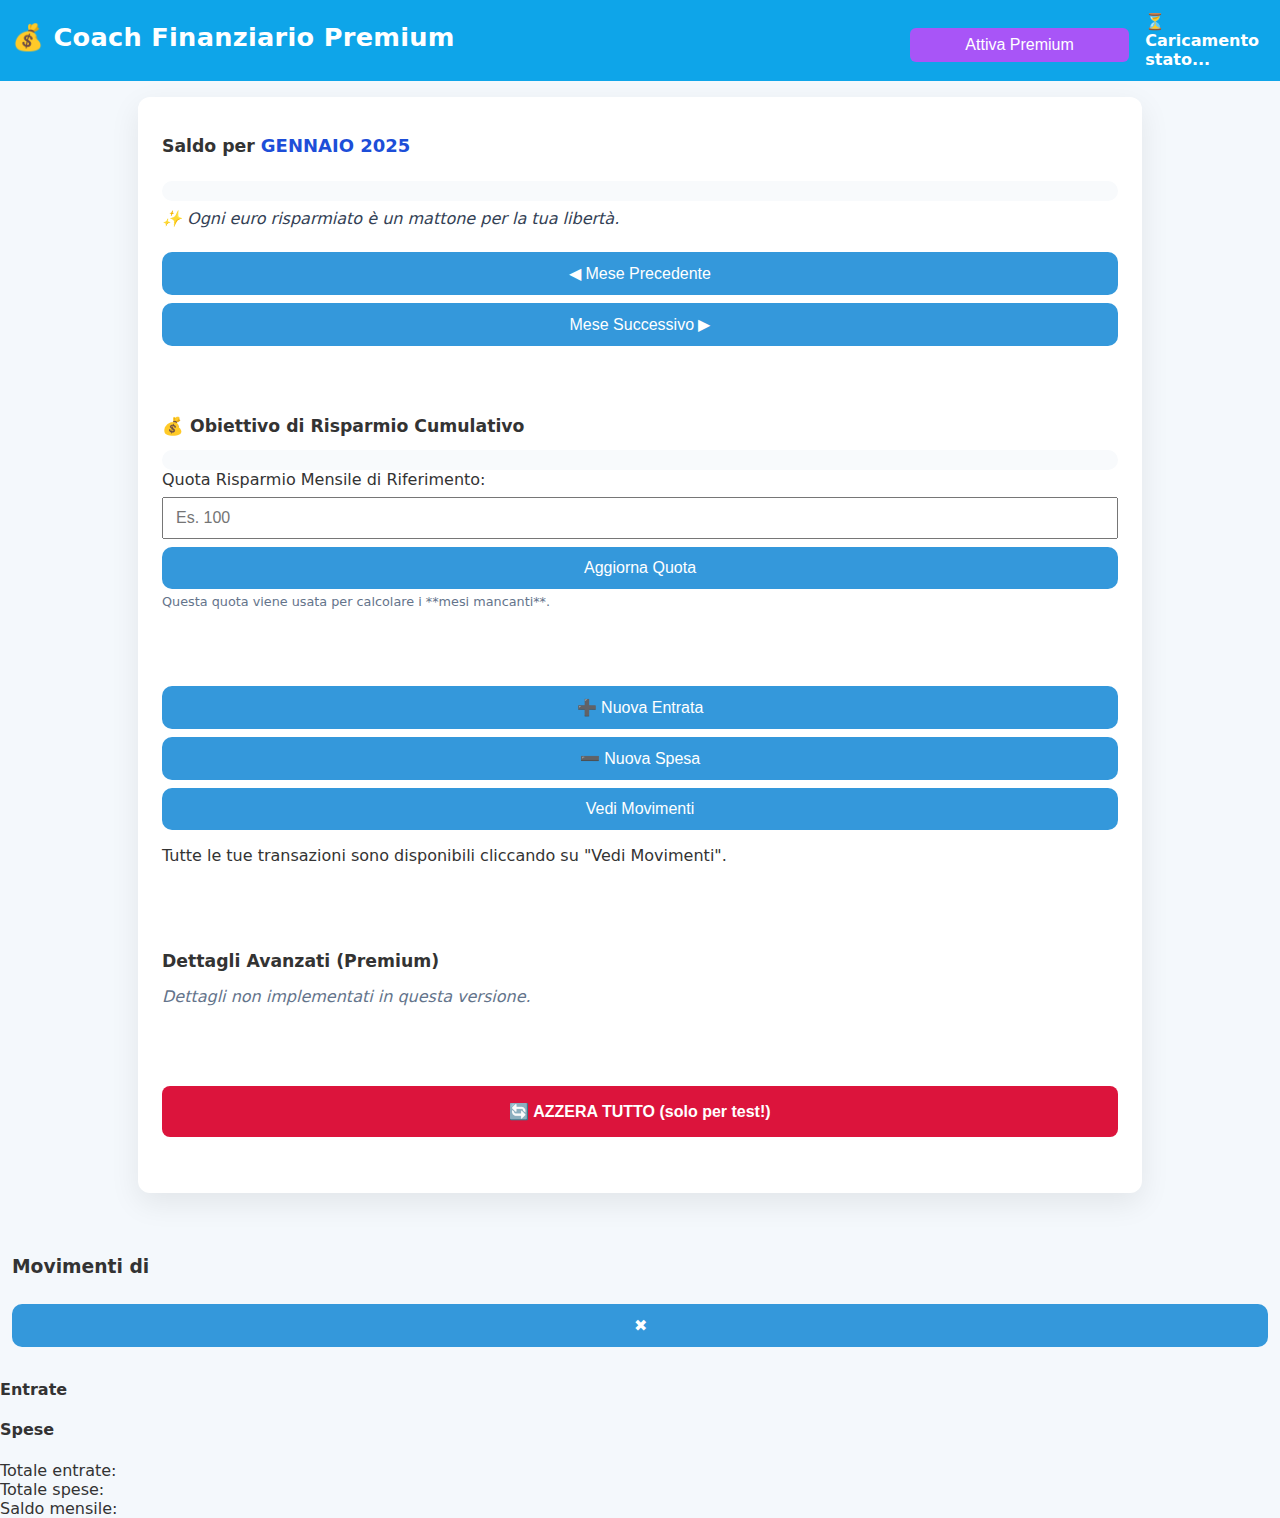
<file: coach_finanziario.html>
<!DOCTYPE html>
<html lang="it">
<head>
  <meta charset="utf-8" />
  <meta name="viewport" content="width=device-width,initial-scale=1" />
  <title>Coach Finanziario Premium</title>
  <link rel="stylesheet" href="style.css?v=24"> </head>
<body>
  <div class="top-bar notice" role="region" aria-label="Stato abbonamento">
    <h1 class="app-title">💰 Coach Finanziario Premium</h1>

    <div id="abbonamenti" class="abbonamenti-box actions" aria-label="Gestione abbonamento">
      <button class="pro" onclick="attivaPremium()" aria-label="Attiva versione Premium">Attiva Premium</button>
      <div id="provaInfo" class="info-prova">
        <span id="versioneAttiva">⏳ Caricamento stato...</span>
      </div>
    </div>
  </div>

  <div class="container">
    <section class="base-section" aria-label="Riepilogo saldi">
      <h2>Saldo per <span id="labelPeriodo">GENNAIO 2025</span></h2>
      <div id="saldo" class="saldo-box"></div>
      <p class="aforisma" id="aforisma">✨ Ogni euro risparmiato è un mattone per la tua libertà.</p>
      
      <div class="actions">
        <button onclick="changePeriod(-1)" class="secondary">◀︎ Mese Precedente</button>
        <button onclick="changePeriod(1)" class="secondary">Mese Successivo ▶︎</button>
      </div>
    </section>
    
    <section class="base-section goal-section" aria-label="Obiettivo di risparmio">
      <h2 id="goalTitle">💰 Obiettivo di Risparmio Cumulativo</h2>
      <div id="obiettivo" class="saldo-box">
        </div>
      <div id="monthlyGoalInput" class="monthly-goal">
        <label for="obiettivoMensileManuale">Quota Risparmio Mensile di Riferimento:</label>
        <div class="actions">
          <input type="number" id="obiettivoMensileManuale" placeholder="Es. 100" />
          <button onclick="salvaObiettivoMensile()" class="primary">Aggiorna Quota</button>
        </div>
        <p style="font-size: 0.8rem; margin-top: 5px; color: #64748b;">Questa quota viene usata per calcolare i **mesi mancanti**.</p>
      </div>
    </section>

    <section class="base-section transactions-section" aria-label="Gestione entrate e spese">
      <div class="transactions-actions actions">
        <button onclick="toggleForm('entrata')" class="buy">➕ Nuova Entrata</button>
        <button onclick="toggleForm('spesa')" class="pro">➖ Nuova Spesa</button>
        <button id="btnVediMovimenti" class="secondary" data-period="current">Vedi Movimenti</button>
      </div>

      <div id="formEntrata" class="form-section hidden" aria-hidden="true">
        <h3>Aggiungi Entrata</h3>
        <input type="number" id="entrataImporto" placeholder="Importo €" />
        <input type="text" id="entrataDesc" placeholder="Descrizione (es. Stipendio)" />
        <button onclick="salvaMovimento('entrata')" class="buy">Salva Entrata</button>
      </div>

      <div id="formSpesa" class="form-section hidden" aria-hidden="true">
        <h3>Aggiungi Spesa</h3>
        <input type="number" id="spesaImporto" placeholder="Importo €" />
        <input type="text" id="spesaDesc" placeholder="Descrizione (es. Affitto)" />
        <select id="spesaCat" required>
            <option value="Casa">Casa</option>
            <option value="Cibo">Cibo</option>
            <option value="Trasporti">Trasporti</option>
            <option value="Svago">Svago</option>
            <option value="Altro">Altro</option>
        </select>
        <button onclick="salvaMovimento('spesa')" class="pro">Salva Spesa</button>
      </div>

      <div id="listaPremium" class="premium-list-info">
        <p>Tutte le tue transazioni sono disponibili cliccando su "Vedi Movimenti".</p>
      </div>
    </section>

    <section class="base-section" aria-label="Dettagli avanzati" id="dettagliAvanzati">
        <h2>Dettagli Avanzati (Premium)</h2>
        <ul id="listaAnnuali" class="list-annuali"><li style="font-style: italic; color: #64748b;">Dettagli non implementati in questa versione.</li></ul>
    </section>
    
    <section aria-label="Strumenti sviluppatore">
      <button onclick="azzeraTutto()" class="danger">🔄 AZZERA TUTTO (solo per test!)</button>
    </section>
  </div>
  
  <div id="modalMovimenti" class="vm-modal" aria-hidden="true">
    <div class="vm-modal__overlay" data-close="1"></div>
    <div class="vm-modal__dialog" role="dialog" aria-modal="true" aria-labelledby="vm-title" tabindex="-1">
      <header class="vm-modal__header">
        <h3 id="vm-title">Movimenti di <span id="vm-meseanno"></span></h3>
        <button class="vm-close" aria-label="Chiudi" data-close="1">✖</button>
      </header>
      <div class="vm-modal__body">
        <div class="vm-col">
          <h4>Entrate</h4>
          <ul id="vm-lista-entrate" class="vm-list"></ul>
        </div>
        <div class="vm-col">
          <h4>Spese</h4>
          <ul id="vm-lista-spese" class="vm-list"></ul>
        </div>
      </div>
      <footer class="vm-modal__footer">
        <div class="vm-totals">
          <div>Totale entrate: <strong id="vm-tot-entrate"></strong></div>
          <div>Totale spese: <strong id="vm-tot-spese"></strong></div>
          <div>Saldo mensile: <strong id="vm-saldo"></strong></div>
        </div>
      </footer>
    </div>
  </div>

  <script src="script.js?v=24"></script>
</body>
</html>
</file>
<file: style.css>
/* Base */
body {
  font-family: system-ui, -apple-system, "Segoe UI", Roboto, Arial, sans-serif;
  background: #f4f8fc;
  color: #333;
  margin: 0;
  padding: 0;
}

/* Notice / Topbar */
.notice {
  background: #0ea5e9;
  color: #fff;
  padding: .75rem 1rem;
  display: flex;
  justify-content: space-between;
  align-items: center;
  gap: .5rem;
}
.notice .actions { display: flex; gap: .5rem; align-items:center; }
.notice .buy { background:#22c55e; border:none; color:#fff; padding:.5rem .75rem; border-radius:6px; cursor:pointer; }
.notice .pro { background:#a855f7; border:none; color:#fff; padding:.5rem .75rem; border-radius:6px; cursor:pointer; }
.notice .info-prova { font-weight:600; }

/* Layout card */
.container {
  max-width: 980px;
  margin: 1rem auto 2rem;
  padding: 2rem;
  background: white;
  border-radius: 12px;
  box-shadow: 0 10px 30px rgba(0,0,0,0.08);
}

h1 { margin:0; }
.app-title { font-weight:800; letter-spacing:.3px; }

section { margin-bottom: 2rem; }

input, select, button {
  padding: 0.6rem 0.7rem;
  margin-top: 0.5rem;
  margin-right: 0.5rem;
  width: 100%;
  max-width: 100%;
  box-sizing: border-box;
}

button {
  background: #3498db;
  color: white;
  border: none;
  cursor: pointer;
  border-radius: 8px;
  transition: transform .04s ease, background .2s ease;
}
button:hover { background: #2980b9; transform: translateY(-1px); }
button:active { transform: translateY(0); }
button.linklike {
  background: transparent;
  color: #1d4ed8;
  text-decoration: underline;
  padding: 0 .25rem;
}

/* Columns */
.columns {
  display: flex;
  flex-direction: row;
  gap: 2rem;
  justify-content: space-between;
}
.columns > div {
  flex: 1;
  background: #f0f4f8;
  padding: 1rem;
  border-radius: 10px;
}
ul { list-style: none; padding: 0; }
ul li { margin-top: 0.5rem; }

/* Stati / Messaggi */
.rosso { background-color: #ffe6e6; color: #c0392b; }
.verde { background-color: #e0ffe0; color: #27ae60; }
.neutro { background-color: #fff3cd; color: #8a6d3b; }
.muted { color: #666; font-weight: normal; }

/* Hint */
.hint { color: #6b7280; font-size: 0.9rem; }

/* Righe e griglie */
.row { display: flex; gap: 0.5rem; align-items: center; }
.row select, .row input[type="number"] { width: auto; min-width: 140px; }

.periodo {
  display: grid;
  grid-template-columns: 160px 1fr 160px 1fr;
  gap: 0.5rem 1rem;
  align-items: center;
}

/* Danger */
.danger {
  background-color: crimson;
  color: white;
  width: 100%;
  padding: 1rem;
  font-weight: bold;
  border-radius: 8px;
}
.danger:hover { background-color: #b3122b; }

/* Disabilitati */
input[disabled] {
  background: #e9ecef;
  color: #495057;
  cursor: not-allowed;
}

/* Premium box */
.premium-section {
  border: 2px dashed #a855f7;
  padding: 1rem;
  border-radius: 12px;
  background: #fff;
}
.premium-box h3 { margin: 0 0 8px 0; }
.premium-box .premium-actions { display:flex; gap:8px; flex-wrap:wrap; }
.premium-box button { background:#2b9cff; }
.premium-box button:nth-child(2) { background:#00b894; }

/* Importi / Saldi */
.importo-verde { color: #27ae60; font-weight: 700; }
.importo-rosso { color: #c0392b; font-weight: 700; }
.saldo-label {
  font-weight: 700;
  display: flex;
  align-items: center;
  gap: 0.5rem;
}
.saldo-box { background:#f8fafc; border-radius:10px; padding:10px 12px; }

/* Badge */
.badge {
  margin-top: 8px;
  display: inline-block;
  padding: 8px 12px;
  border-radius: 999px;
  background: #fef3c7;
  color: #92400e;
  font-weight: 700;
}
.hidden { display: none; }

/* Progress bar */
.progress {
  margin-top: 10px;
  background: #e5e7eb;
  border-radius: 999px;
  height: 14px;
  width: 100%;
  overflow: hidden;
}
.progress-bar {
  height: 100%;
  width: 0%;
  background: #27ae60;
  transition: width .3s ease;
}

/* Aforisma */
.aforisma {
  margin-top: 8px;
  color: #334155;
  font-style: italic;
}

/* Responsive */
@media (max-width: 768px) {
  body { font-size: 16px; padding: 10px; }
  .row { flex-direction: column; gap: 10px; align-items: stretch; }
  .columns { flex-direction: column; gap: 1rem; }
  input[type="text"], input[type="number"], select { width: 100%; font-size: 16px; padding: 10px; }
  button { width: 100%; font-size: 18px; padding: 12px; }
  .hint { font-size: 14px; }
}

/* Premium – blocchi */
.premium-block {
  background:#f9fafb;
  border:1px solid #e5e7eb;
  border-radius:10px;
  padding:1rem;
  margin-bottom:1.5rem;
}
.premium-block h3 {
  margin-top:0;
  color:#1d4ed8;
}
.lista-premium {
  list-style:none;
  margin-top:1rem;
  padding-left:0;
}
.lista-premium li {
  background:#fff;
  border:1px solid #e5e7eb;
  border-radius:6px;
  padding:.5rem .75rem;
  margin-top:.5rem;
  display:flex;
  justify-content:space-between;
  align-items:center;
}
.lista-premium li span { font-weight:600; }
.lista-premium button {
  background:#ef4444;
  padding:.3rem .6rem;
  border-radius:6px;
  font-size:.9rem;
}

/* Selettori */
#labelPeriodo {
  display: inline-block;
  margin-bottom: 10px;
  font-size: 18px;
  color: #1d4ed8;
}

select { min-width: 110px; }

/* Messaggi cumulativo */
#messaggioCumulativo, #dettaglioCumulativo {
  white-space: normal;
  line-height: 1.4em;
  margin: 4px 0;
}
/* =========================
   MOBILE – responsive & compact
   ========================= */

/* Tablet piccolo */
@media (max-width: 768px) {
  .columns { display: grid; grid-template-columns: 1fr; gap: 14px; }
  .container { padding: 14px; }
  section { padding: 14px; border-radius: 14px; }
  h2 { font-size: 1.15rem; }
  .saldo-box p { margin: 6px 0; }
}

/* Smartphone */
@media (max-width: 480px) {
  /* struttura generale */
  body { font-size: 14px; line-height: 1.35; }
  .container { padding: 12px; }
  section { padding: 12px; border-radius: 12px; }

  /* top bar compatta */
  .top-bar { display: flex; flex-wrap: wrap; align-items: flex-start; gap: 8px; padding: 12px; }
  .top-bar .app-title { font-size: 1.6rem; line-height: 1.1; margin: 0; }
  .abbonamenti-box { display: flex; gap: 8px; width: 100%; flex-wrap: wrap; }
  .abbonamenti-box .buy,
  .abbonamenti-box .pro { flex: 1 1 calc(50% - 4px); padding: 10px 12px; font-size: 14px; border-radius: 10px; }
  .info-prova { font-size: 12px; line-height: 1.2; width: 100%; order: 3; opacity: .9; }

  /* selezione periodo a colonna */
  .periodo label { display:block; margin:.25rem 0 .15rem; }
  .periodo select { width: 100%; margin-bottom: .5rem; }

  /* campi e bottoni – MIN 16px per evitare lo zoom iOS */
  input[type="text"],
  input[type="number"],
  select { width:100%; padding: 10px 12px; font-size: 16px; }
  button { width:100%; padding: 12px; font-size: 16px; border-radius: 10px; }

  /* titoli e testo */
  h1 { font-size: 1.8rem; }
  h2 { font-size: 1.05rem; }
  .hint, .muted, .subtext, small { font-size: 12px; }

  /* liste più dense */
  ul#listaEntrate li,
  ul#listaSpese li,
  .lista-premium li { font-size: 14px; padding: 8px 10px; }

  /* blocchi premium compatti */
  .premium-block { padding: 12px; margin-bottom: 12px; }
  .premium-block h3 { font-size: 1rem; margin-bottom: .5rem; }

  /* saldo compatto */
  .saldo-box p { margin: 4px 0; }
  .badge { font-size: 12px; padding: 3px 8px; border-radius: 9999px; }

  /* aforisma più piccolo */
  .aforisma { font-size: 12px; margin-top: 6px; }
}
/* ==== FIX MOBILE PERIODO (mese/anno) ==== */
@media (max-width: 600px) {
  .periodo{
    display: block !important;      /* forza layout verticale */
  }
  .periodo label{
    display: block;
    margin: 8px 0 4px;
    line-height: 1.2;
  }
  .periodo select{
    display: block;
    width: 100% !important;         /* prende tutta la larghezza */
    max-width: 100% !important;
    margin: 0 0 10px 0;
    font-size: 16px;                /* evita zoom tastiera su iOS */
  }
}
/* === MOBILE COMPACT (smartphone) === */

  /* Titolo e header più compatti */
  h1 { font-size: 1.6rem !important; margin: 0 0 8px !important; }
  header, .hero, .top-bar, .container { padding: 12px !important; }

  /* Selettori periodo: etichetta sopra, select full width */
  label[for="mese"], label[for="anno"] { display:block; margin:10px 0 4px; line-height:1.2; }
  #mese, #anno {
    display:block; width:100% !important; max-width:100% !important;
    padding:10px 12px; font-size:16px; /* niente zoom tastiera iOS */
    margin:0 0 12px 0;
  }

  /* Sezioni / card */
  section, .card, .box { padding:12px !important; border-radius:12px !important; }

  /* Input e bottoni */
  input[type="text"], input[type="number"], select { width:100%; padding:10px 12px; font-size:16px; }
  button { width:100%; padding:12px; font-size:16px; border-radius:10px; }

  /* Liste e testo */
  h2 { font-size:1.08rem !important; }
  .muted, .hint, small { font-size:12px; }
  ul#listaEntrate li, ul#listaSpese li, .lista-premium li { font-size:14px; padding:8px 10px; }

  /* Saldo più denso */
  .saldo-box p { margin:6px 0 !important; }
}
/* ===== MOBILE COMPACT & MONTH PICKER (4x3) ===== */
@media (max-width: 600px) {
  /* compattazione generale */
  h1 { font-size: 1.6rem !important; margin: 0 0 8px !important; }
  section, .card, .box { padding: 12px !important; border-radius: 12px !important; margin: 12px 0 !important; }
  .saldo-box p { margin: 6px 0 !important; }

  /* selettori periodo verticali e compatti */
  label[for="mese"], label[for="anno"] { display:block; margin:10px 0 4px; }
  #mese, #anno { display:block; width:100% !important; max-width:100% !important; padding:10px 12px; font-size:16px; margin:0 0 10px 0; }

  /* nascondi select mese su mobile: usiamo il nostro grid picker */
  #mese { display: none; }

  /* Month-Picker: 4 colonne x 3 righe, niente scroll */
  .mp { margin: 0 0 10px 0; }
  .mp-btn { width:100%; padding:10px 12px; font-size:16px; border-radius:10px; background:#2b6cb0; color:#fff; border:none; }
  .mp-grid {
    display:grid; grid-template-columns: repeat(4, 1fr); gap:6px;
    padding:8px; margin-top:8px; background:#0f172a; border:1px solid #1e293b; border-radius:12px;
  }
  .mp-grid[hidden] { display:none; }
  .mp-grid button { padding:8px 0; font-size:13px; border-radius:10px; border:1px solid #334155; background:#111827; color:#e5e7eb; }
  .mp-grid button:active { transform:scale(0.98); }
}
/* ==== DROPDOWN Mese/Anno (affiancati) – MOBILE ==== */
@media (max-width: 600px) {
  /* nascondi i campi originali (frecce rosse) */
  .periodo label[for="mese"],
  .periodo label[for="anno"] { display: none !important; }
  #mese, #anno { display: none !important; }

  /* nascondi eventuale vecchio month-picker a griglia */
  .mp { display: none !important; }

  /* riga con due colonne: Mese | Anno */
  .picker-row {
    display: grid;
    grid-template-columns: 1fr 1fr;
    gap: 10px;
    margin-top: 6px;
  }

  /* stile dropdown */
  .dd { position: relative; }
  .dd-btn {
    width: 100%;
    padding: 12px 14px;
    font-size: 16px;
    border-radius: 14px;
    border: none;
    background: #0b4ea3;
    color: #fff;
  }
  .dd-menu {
    position: absolute;
    top: calc(100% + 6px);
    left: 0; right: 0;
    background: #0f172a;
    border: 1px solid #1e293b;
    border-radius: 12px;
    padding: 6px;
    z-index: 50;
    max-height: 60vh;        /* sempre tutta a vista */
    overflow: auto;
  }
  .dd-menu[hidden] { display: none; }
  .dd-menu button {
    display: block;
    width: 100%;
    padding: 12px;
    margin: 6px 0;
    border-radius: 12px;
    border: none;
    background: #0b4ea3;
    color: #fff;
    font-size: 16px;
  }
}
</file>
